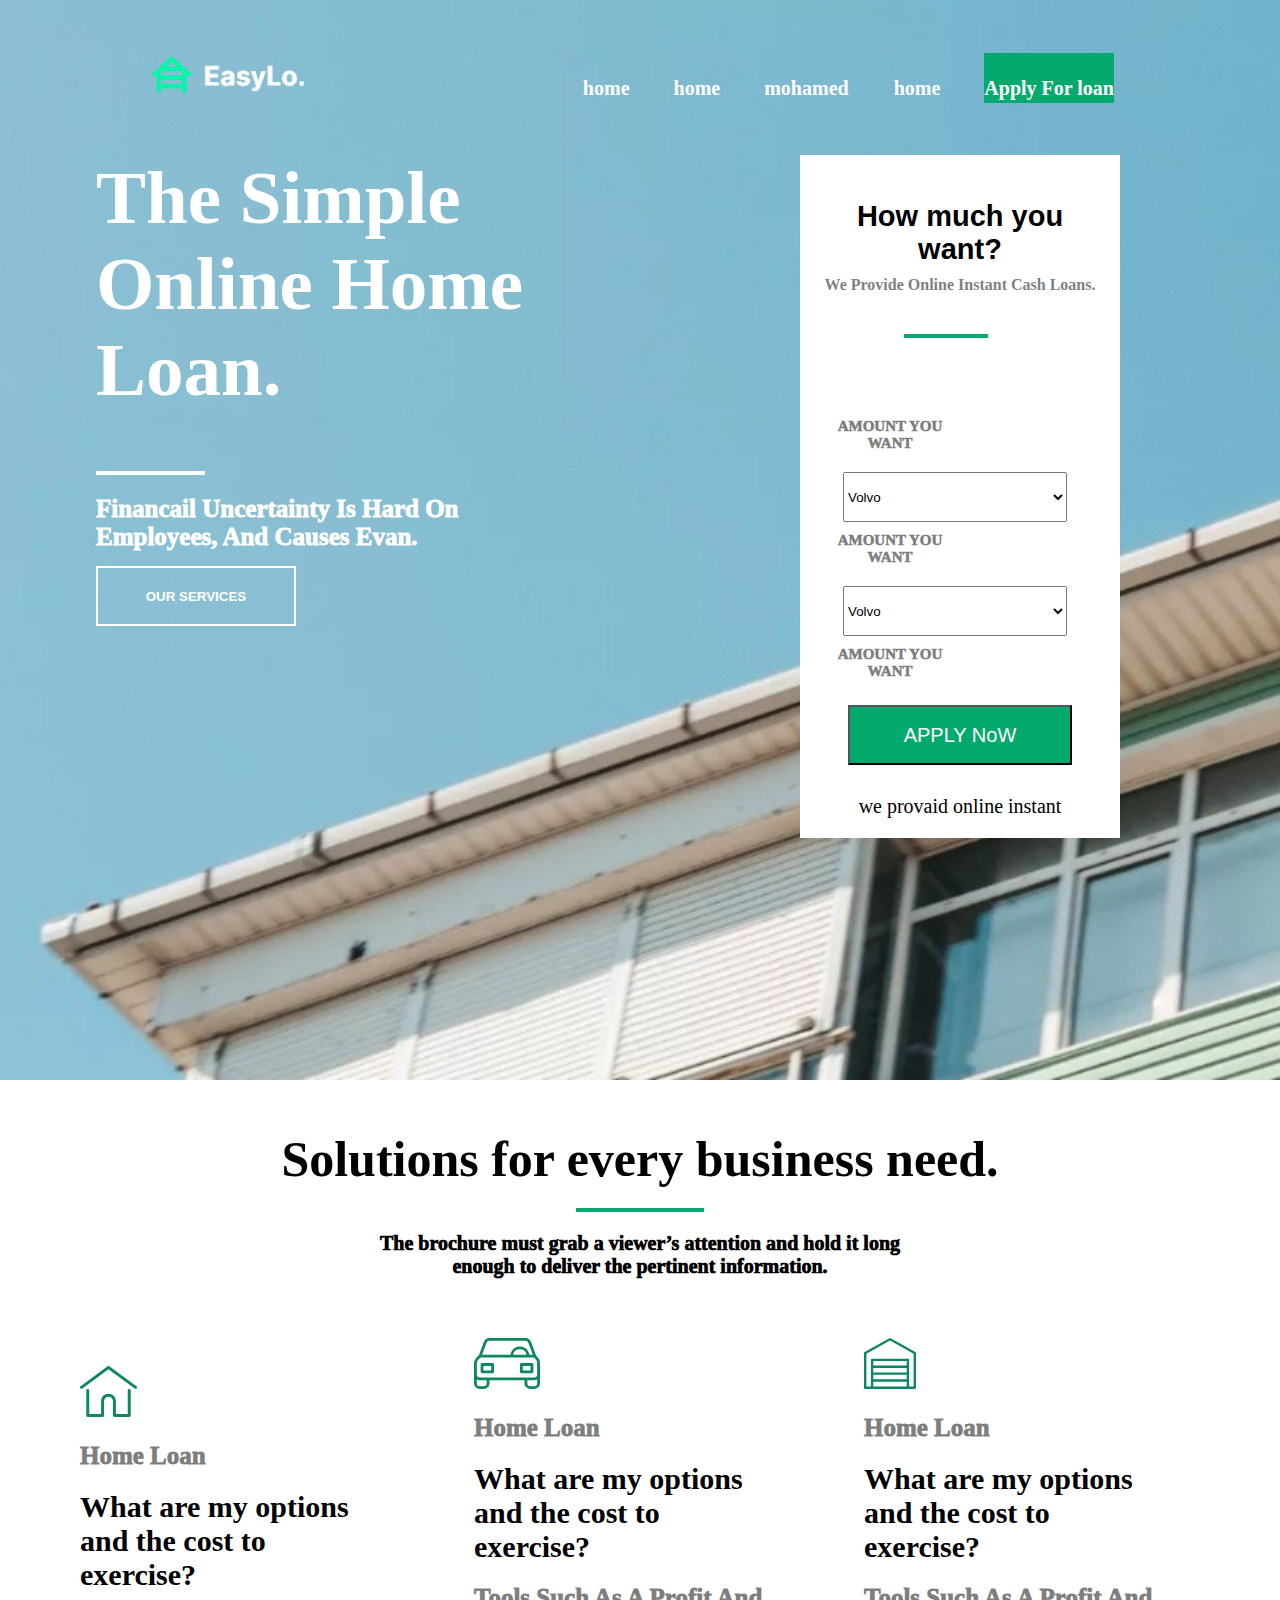
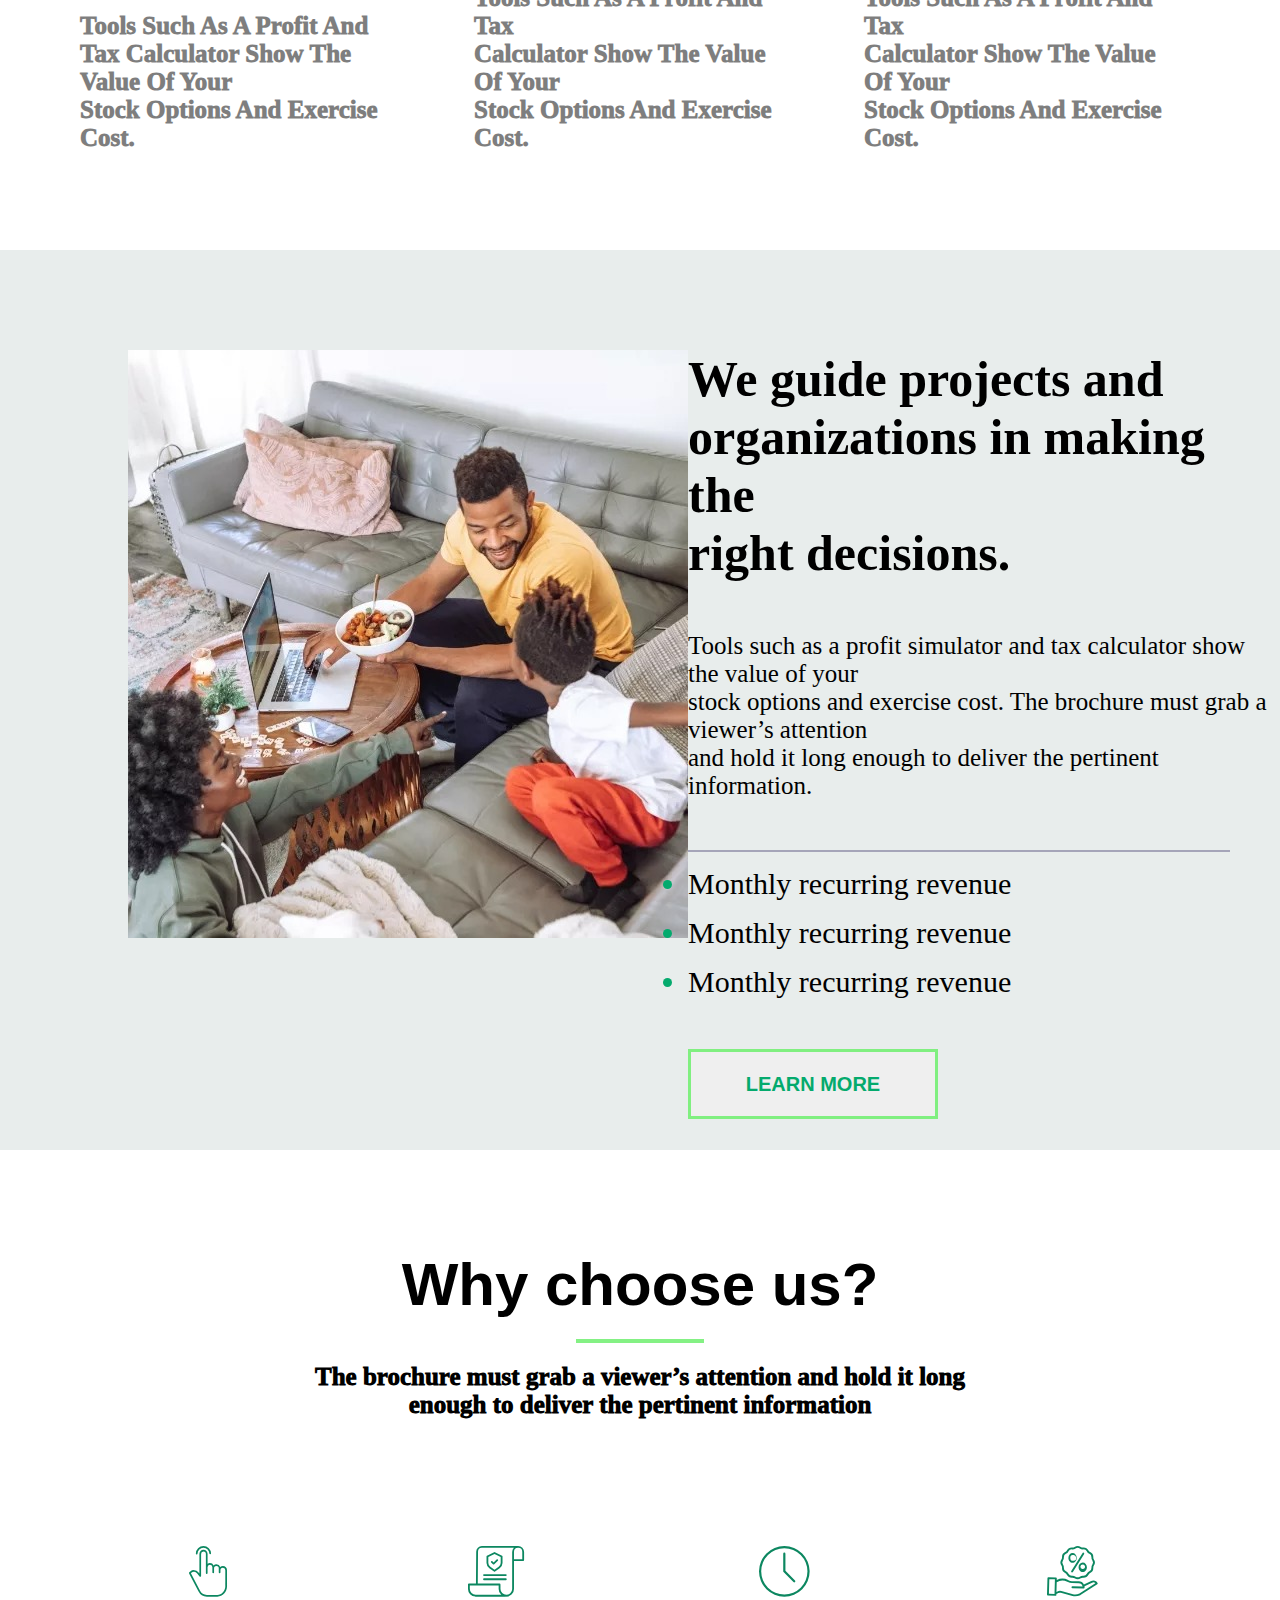
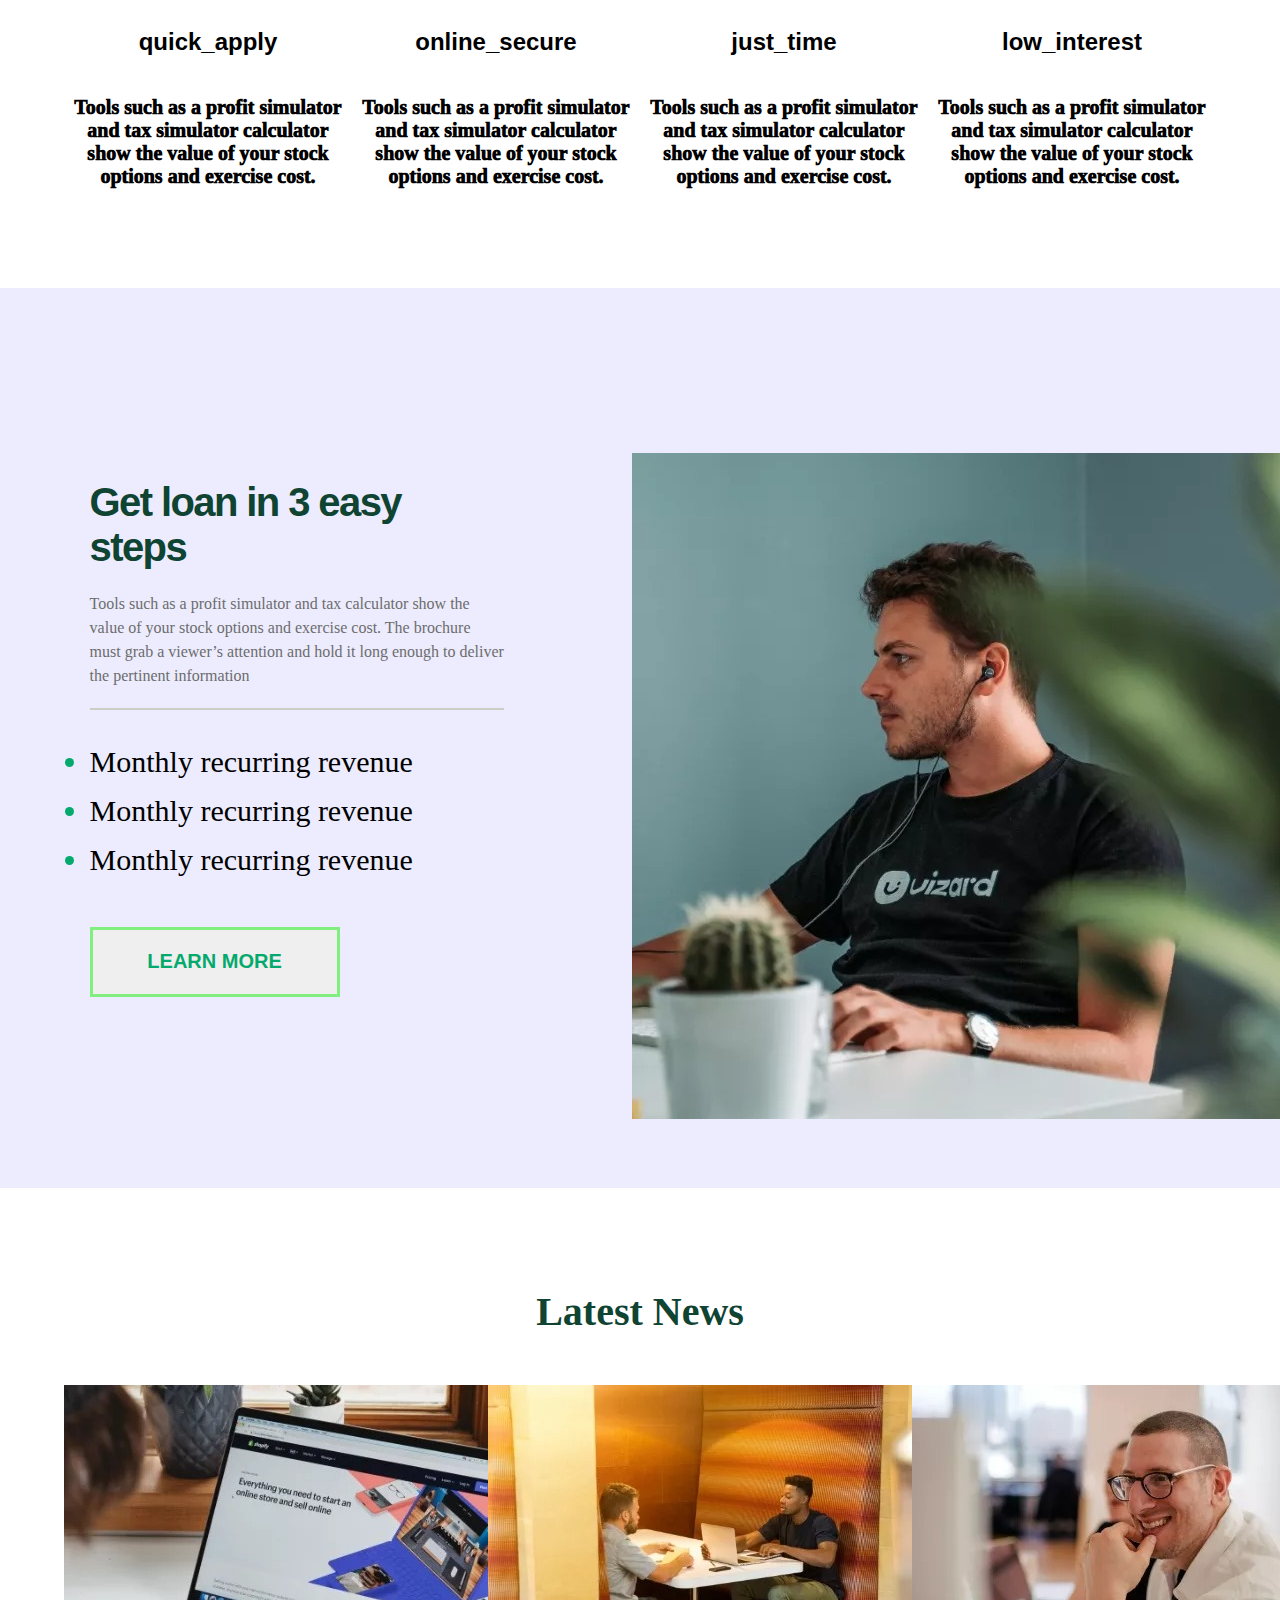
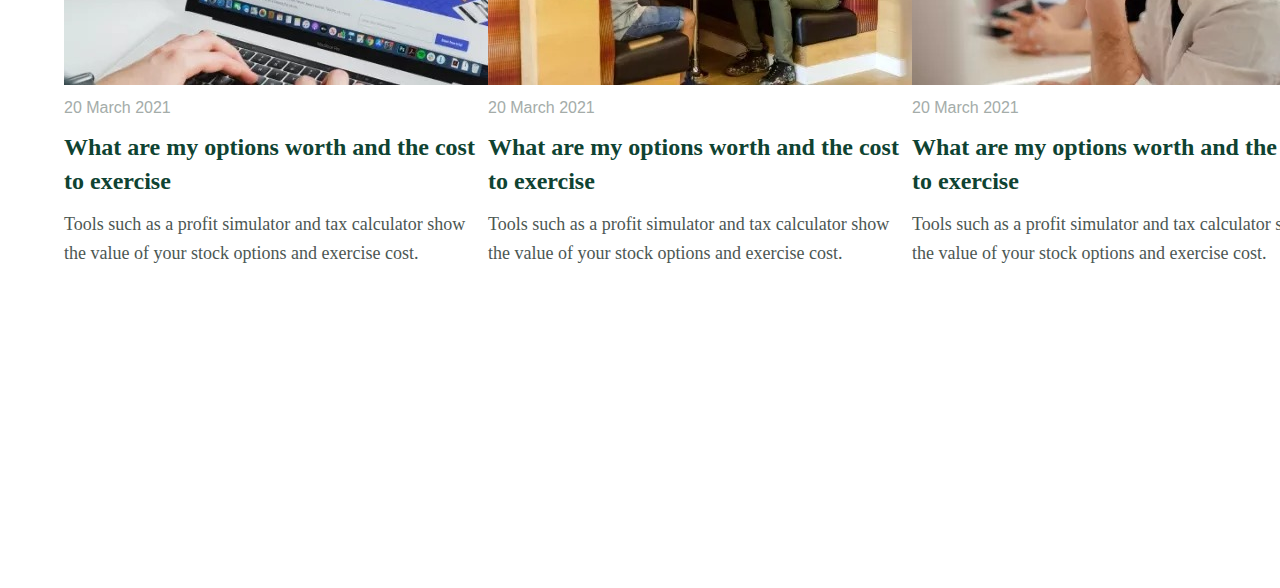
<file: new.html>
<!DOCTYPE html>
<html lang="en">
<head>
    <meta charset="UTF-8">
    <meta name="viewport" content="width=device-width, initial-scale=1.0">
    <title>Document</title>
    <link rel="stylesheet" href="new.css">
    <link rel="shortcut icon" type="image/x-icon" href="assets/img/icon/favicon.png">
    <link rel="stylesheet" href="font.awsam/css/all.css">

</head>
<body>
    <div class="container">
        <div class="nav">
            <div class="logo">
                <img src="logo.png.webp" alt="" class="img_logo">
                </div>
            <ul>
                <li><a href="#">home</a></li>
                <li><a href="#">home</a></li>
                <li class="li"><a href="#">mohamed</li>
                <li class="list_li"><a href="#">home</a>
                <ul>
                    <li>teto</li>
                    <li>teto</li>
                    <li>teto</li>
                </ul>
            </li>
                <li class="apply_for_loan" ><a href="#">Apply For loan </a></li>
            </ul>
        </div>

        
        <section class="section" >


            <div class="left">
 <div class="text">
                <h2>the simple <br>online home <br> loan.</h2>
                <br>
                <hr id="hr_text">
                <p>financail uncertainty is hard on <br> employees, and causes evan.</p>
                <button id="btn_text">OUR SERVICES</button>
            </div>


            </div>
            <div class="right">

                
                <div class="formContainer">
                <h2 class="headingForm">How much you want?</h2>
                <h4>we provide online instant cash loans.</h4>
                <div class="hr_form"></div>

                    
                <div class="select">
                    <p id="p_amount">AMOUNT YOU WANT</p>
                    <select name="cars" id="cars">
                        <option value="volvo">Volvo</option>
                        <option value="saab">Saab</option>
                        <option value="opel">Opel</option>
                        <option value="audi">Audi</option>
                      </select>
                      <p id="p_amount">AMOUNT YOU WANT</p>
                      <select name="cars" id="cars">
                        <option value="volvo">Volvo</option>
                        <option value="saab">Saab</option>
                        <option value="opel">Opel</option>
                        <option value="audi">Audi</option>
                      </select>
                      <p id="p_amount">AMOUNT YOU WANT</p>
                      <button id="btn_form">APPLY NoW</button>
                      <p id="p_we_provaid">we provaid online instant</p>
                </div>

            </div>
        </section>
    </div>
    <div class="Solutions">
        <h3>Solutions for every business need.</h3>
        <div class="hr_solution"></div>
        <p>
            The brochure must grab a viewer’s attention and hold it long <br>
            enough to deliver the pertinent information.
            
        </p>

    </div>
    <div class="home_car_business">
        <div class="home_1">
            <img src="services1.svg" alt="">            
            <p  class="home_p">Home Loan </p>
            <h2>What are my options and the cost to exercise?</h2>
            <p>Tools such as a profit and  <br> tax calculator show the value of your <br> stock options and exercise cost.</p>
        </div>
        <div class="home_1">
            <img src="services2.svg" alt="">
            <p class="home_p">Home Loan </p>
            <h2>What are my options and the cost to exercise?</h2>
            <p>Tools such as a profit and tax <br> calculator show the value of your <br> stock options and exercise cost.</p>
        </div><div class="home_1">
            <img src="services3.svg" alt="">
            <p  class="home_p">Home Loan </p>
            <h2>What are my options and the cost to exercise?</h2>
            <p>Tools such as a profit and tax <br> calculator show the value of your <br> stock options and exercise cost.</p>
        </div>
        
    </div>
    <div class="We_guide_projects">
        <div class="img"><img src="WhatsApp Image 2023-12-11 at 10.54.33 AM (2).jpeg" alt=""></div>
        <div class="text_guide">
            <h2>We guide projects and <br> organizations in making the <br> right decisions.</h2>
            <p>Tools such as a profit simulator and tax calculator show the value of your <br> stock options and exercise cost. The brochure must grab a viewer’s attention <br> and hold it long enough to deliver the pertinent information.</p>
            <div class="hr_we_guide"></div>
            <div class="hr_guide"></div>
             <ul>
                <li>Monthly recurring revenue</li>
                <li>Monthly recurring revenue</li>
                <li>Monthly recurring revenue</li>
             </ul>
             <button class="btn_we_guide">LEARN MORE</button>
        </div>
    </div>
        
         <div class="why_chose"> 
            <h2 class="why_chose_h2">Why choose us?
            </h2>
            <div class="hr_why"></div>
            <p>The brochure must grab a viewer’s attention and hold it long <br>
                enough to deliver the pertinent information</p>
        </div> 
    <div class="quick_apply_big">
        <div class="quick_apply">
            <img src="services4.svg" alt="">
             <h2>quick_apply</h2>
            <p>Tools such as a profit simulator and  tax simulator calculator show the  value of your stock options and exercise cost.</p>
        </div>
        <div class="online_secure"> 
            <img src="services5.svg" alt="">
             <h2>online_secure</h2>
            <p>Tools such as a profit simulator and tax simulator calculator show the value of your stock options and exercise cost.</p></div>
        <div class="just_time">
            <img src="services6.svg" alt="">
            <h2>just_time</h2>
            <p>Tools such as a profit simulator and tax simulator calculator show the value of your stock options and exercise cost.</p>
        </div>
        <div class="low_interest"> 
            <img src="services7.svg" alt="">
             <h2>low_interest</h2>
            <p>Tools such as a profit simulator and tax simulator calculator show the value of your stock options and exercise cost.</p></div>

    </div>

   
    <div class="Get_loan">
        <div class="get_loan_text">
            <h2>Get loan in 3 easy steps
            </h2>
            <p>Tools such as a profit simulator and tax calculator show the value of your stock options and exercise cost. The brochure must grab a viewer’s attention and hold it long enough to deliver the pertinent information</p>
            <div class="hr_get_loan"></div>
            <ul>
                <li>Monthly recurring revenue</li>
                <li>Monthly recurring revenue</li>
                <li>Monthly recurring revenue</li>
             </ul>
             <button class="btn_we_guide">LEARN MORE</button>
        
        </div>
        <div class="img">
            <img src="WhatsApp Image 2023-12-11 at 10.54.33 AM (1).jpeg" alt="">
         </div>
    </div>  
    <div class="Latest_News">
       <h2>Latest News</h2>
       <div class="contaneir_last">
        <div class="cont_lastest">
            <img src="WhatsApp Image 2023-12-11 at 10.54.33 AM.jpeg" alt="">
            <p class="March">20 March 2021</p>
            <p class="p">What are my options worth and the cost to exercise</p>
            <p class="tools">Tools such as a profit simulator and tax calculator show the value of your stock options and exercise cost.</p>
           </div>
           <div class="cont_lastest">
            <img src="WhatsApp Image 2023-12-11 at 10.54.32 AM.jpeg" alt="">
            <p class="March">20 March 2021</p>
            <p class="p">What are my options worth and the cost to exercise</p>
            <p class="tools">Tools such as a profit simulator and tax calculator show the value of your stock options and exercise cost.</p>
           </div>
           <div class="cont_lastest">
            <img src="WhatsApp Image 2023-12-11 at 10.54.32 AM (1).jpeg" alt="">
            <p class="March">20 March 2021</p>
            <p class="p">What are my options worth and the cost to exercise</p>
            <p class="tools">Tools such as a profit simulator and tax calculator show the value of your stock options and exercise cost.</p>
           </div>
       </div>
    </div>
</body>
</html>
</file>
<file: new.css>
*{
    padding: 0;
    margin: 0;
    box-sizing: 0;
    box-sizing: border-box;
    
}
.container{
    background: url(back.jpeg);
    background-size:cover;
    height: 120vh;
}
.img_logo{
    width: 160px;
}
.nav{
width: 85%;
margin: auto;
padding: 50px;
display: flex;
justify-content: space-between;
align-items: center;
z-index: 999;

}
.section{
    display: grid;
    grid-template-columns:  1fr 1fr;
}
.list_li ul{
    display: none;

  }
.list_li:hover ul   {
display: flex;
flex-direction: column;

}
  
a{

    font-weight: 800;
    text-decoration: none;
    font-size: 20px;
    color: white;
}
.nav ul li{
display: inline-block;
margin: 0 20px;
}
.apply_for_loan{
    height: 50px;
    background-color: #04AA6D;
}


.text{
    font-size:50px;
    margin-left: 15%;
    color: white;
    text-transform: capitalize;
    font-weight: 900;

}
.h2_form{
    font-size: 40px;
    margin-top: 30px;
}
#hr_text{
width: 20%;
border: 2px solid white;  
margin-bottom: 20px;  
 } 
 p{
    font-size: 25px;
    font-weight: 1000;
 }
#btn_text{
border: 2px solid white ;
width: 200px;
height: 60px;
margin-top: 15px;
background-color: transparent;
color: #fff;
font-weight: 900;
}


#btn_text:hover {
    background-color: #04AA6D; 
    color: white;
    /* transform: translate(0.2);   speed btn */
  }
.form{
    background-color:white;
    width: 30%;
    height: 650px;
    margin-top: 100px;
    margin-right:155px;
    text-align: center;
}
.select{
    margin-top: 80px;
    text-align: center;
}
#p_form{
    font-size: 20px;
}
.hr_form{
    margin-top: 40px;
    border: 2px solid;
    margin-left: 30%;
    margin-right: 40%;
    color: #04AA6D;

}
#hr{
text-align: center;
width: 20px;   
}
#p_amount{
    margin-bottom:10px;
    opacity: 0.5;
    text-transform: uppercase;
    font-size: 15px;
    margin-right: 50%;
}
#cars{
    width: 80%;
    height: 50px;
    margin-top: 10px;
    margin-bottom: 10px;
    margin-right: 10px;
}
option{
    height: 5px;
    background-color: #04AA6D;
    font-size: 20px;
}
#btn_form{
    font-weight: 200;
    font-size: 20px;
    margin-top: 15px;
    width: 80%;
    color: #fff;
    background-color: #04AA6D;
    height: 60px;
    cursor: pointer;
    list-style: none;
}
#p_we_provaid{
    font-weight: 400;
    font-size: 20px;
    margin-top: 30px;
}

.formContainer{

    background-color: #fff;
    width: 50%;
    padding: 20px;
    margin-left: auto;
    margin-right: auto;
}

.headingForm{

font-family: Inter, sans-serif;
    text-align: center;
    padding-top: 25px;
    font-size: 29px;
    

}


.right h4 {

    text-align: center;
    opacity: 0.5;
    text-transform: capitalize;
    margin-top: 10px;
}
.Solutions{
    text-align: center;
    margin-top: 50px;
}
.Solutions h3{
    font-size: 50px;
}
.hr_solution{
    margin-top: 20px;
    border: 2px solid;
    color: #04AA6D;
    margin-left: 45%;
    margin-right: 45%;
}
.Solutions p{
    margin-top: 20px;
    font-size: 20px;

}
.home_car_business{
    margin-bottom: 100px;
}
.home_1{
    display: inline-block;
    width: 25%;
    height: 200px;
    padding: 10px;
    margin-left: 70px;
    margin-top:50px;
    font-size: 20px;
}


.home_1 p{
    padding-top: 20px;
    opacity: 0.5;
    text-transform: capitalize;

}
.home_p{
padding-bottom: 20px;
}
.home_1:hover h2{
    color: #04AA6D;
}
.We_guide_projects{
    height: 100vh;
    width: 100%;
    display: flex;
    justify-content: space-between;

    background-color: rgb(232, 237, 236);
}
.img{
margin-top: 100px;
margin-left: 10%;
}
.text_guide{
    margin-top: 100px;

}
.text_guide h2{
    font-size: 50px;
}
.hr_we_guide{
    margin-top: 50px;
    margin-right: 50px;

    border: 1px solid rgb(165, 165, 185);
}
.text_guide p{
    font-size: 25px;
    font-weight: 400;
    padding-top: 50px;
}
li{
  font-size: 30px;
  font-weight: 500;
    padding-top: 15px;
    
}
li::marker{
    color: #04AA6D;
}
.btn_we_guide{
    width: 250px;
    height: 70px;
    border: 3px solid rgb(128, 239, 128);
    margin-top: 50px;
    color: #04AA6D;
    font-weight: 700;
    font-size: 20px;
}
.btn_we_guide:hover{
    background-color: #04AA6D;
    color: #fff;
    cursor: pointer;
}
.quick_apply_big{
  
    display: flex;
    text-align: center;
    justify-content: space-between;
    margin-left: 5%;
    margin-right: 5%;
    margin-top: 100px;
}

.why_chose{
    margin-top: 100px;
    text-align: center;
}
.why_chose_h2{
    font-size: 60px;
    font-weight: 700;
    font-family: "Inter",sans-serif;
}
.hr_why{
    border: 2px solid rgb(132, 241, 132);
    margin-left: 45%;
    margin-right: 45%;
    margin-top: 20px;
    margin-bottom: 20px;
}
.quick_apply_big p{
    font-size: 20px;
    margin-top: 40px;
}
.quick_apply_big h2{
    text-align: center;
    font-family: "Inter",sans-serif;
        
}
.Get_loan{
    margin-top: 100px;
  height: 100vh;
  display: flex;
  align-items: center;
  justify-content: space-between;
  background-color: rgb(236, 236, 254);

}

.get_loan_text{
    margin-left: 7%;    
}
.get_loan_text h2{
    font-family: "Inter",sans-serif;
    font-size: 35px;
        
}
.get_loan_text h2{
    color: #0F4332;
    font-size: 40px;
    font-weight: 700;
    letter-spacing: -.04em;
    margin-bottom: 22px;
    
}
.hr_get_loan{
    margin-top: 20px;
    margin-bottom: 20px;
    border: 1px solid rgb(205, 205, 200) ;
}
.get_loan_text p{
    
    color: #6D6D6D;
    font-size: 16px;
    font-weight: 400;
    line-height: 1.5;
}
.Latest_News{
    margin-top: 100px;
    margin-left: 5%;
    margin-right: 5%;
    height:  100vh;
}
.Latest_News h2{
    color: #0F4332;
    font-size: 40px;
    font-weight: 700;
    margin-bottom: 22px;
    text-align: center;
    margin-bottom: 50px;
}
.contaneir_last{
    display: flex;
    justify-content: space-between;
    align-items: center;

}
.March{
    color: #A4ACA9;
    margin-bottom: 14px;
    display: block;
    font-family: "Chivo",sans-serif;
    font-weight: normal;
    font-size: 16px;
    margin-top: 10px;
}
.p{
    font-size: 24px;
    line-height: 1.4;
    margin-bottom: 12px;
    font-weight: 700;
    display: block;
    color: #0F4332;
}
.tools{
    color: #4C5753;
    font-size: 18px;
    font-weight: 500;
    margin-bottom: 24px;
    line-height:1.6;
}
</file>
